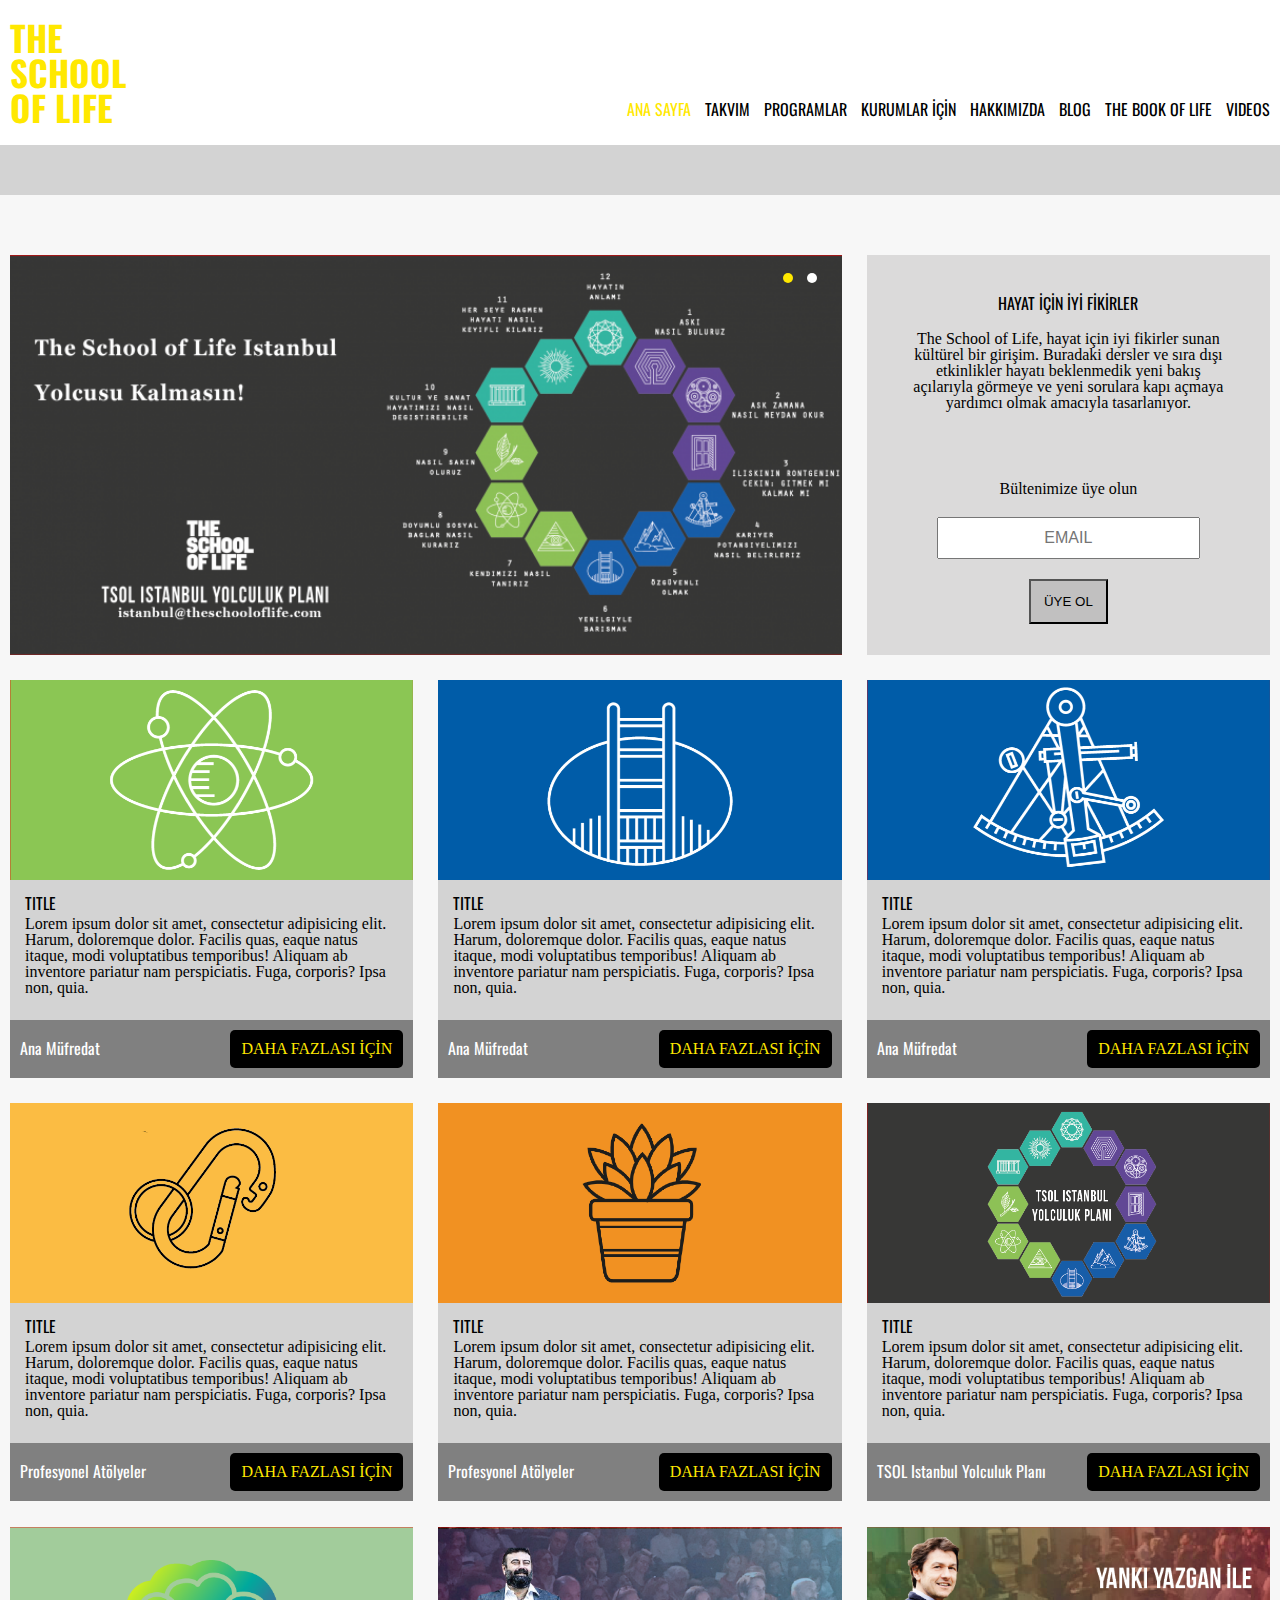
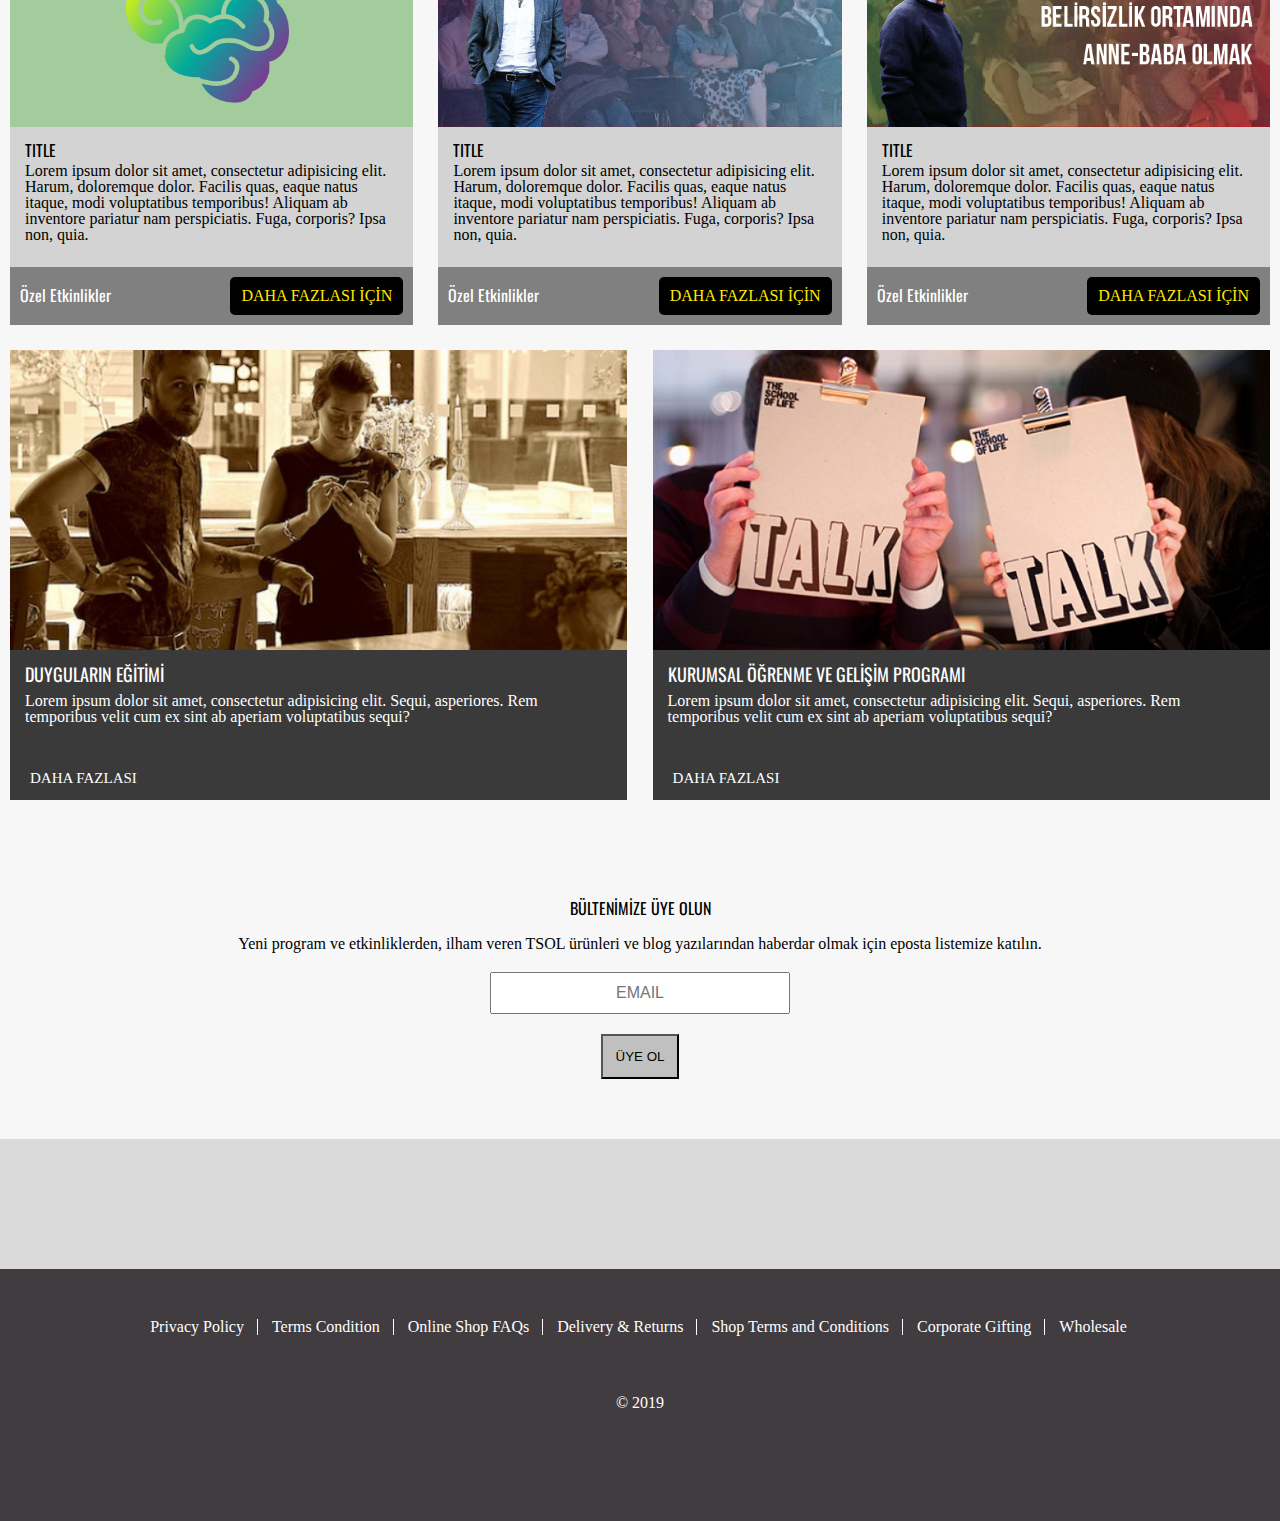
<file: 23_02_2019_tsol_web_projesi/index.html>
<!doctype html>
<html lang="tr">
			<head>
			<meta charset="UTF-8"/>
			<meta name="description" content="The School of Life is a global organisation dedicated to developing emotional intelligence. We apply psychology, philosophy, and culture to everyday life."/>
				
				<link rel="stylesheet" href="css/reset.css"/>
				<link rel="stylesheet" href="css/main.css"/>
				
				<!--font iconlar fontawesome.com-->
				<link rel="stylesheet" href="https://use.fontawesome.com/releases/v5.7.2/css/all.css" integrity="sha384-fnmOCqbTlWIlj8LyTjo7mOUStjsKC4pOpQbqyi7RrhN7udi9RwhKkMHpvLbHG9Sr" crossorigin="anonymous">
				
				<!--fonts.google.com OSWALD font -->
				
				<link href="https://fonts.googleapis.com/css?family=Oswald:200,300,400,500,600,700" rel="stylesheet">
				
				<!--favicon çağırma-->
				<link rel="icon" href="img/favicon.png"/>
		
			<title>The School of Life | Developing Emotional Intelligence</title>
				<script src="js/jquery-3.3.1.min.js"></script>
				<script src="js/main.js"></script>
				
			</head>

			<body class="home">
				<div id="page">
					<header id="page-header">
						<div class="row row-1 centered" >
								<h1 class="col col-1 logo">
								<a href="index.html">THE SCHOOL OF LIFE</a>
							</h1>	
							
							<div class="col col-2">
								<nav class="social">
									<ul>
										<li>
										 <a href="index.html">
											<i class="fab fa-instagram"></i>
											</a>
										</li>
										
										<li>
										 <a href="#">
											 <i class="fab fa-facebook-square"></i>
											</a>
										</li>
										
										<li>
										 <a href="#">
											 <i class="fab fa-twitter-square"></i>
											</a>
										</li>
										
										<li>
										 <a href="#">
											<i class="fab fa-pinterest-square"></i>
											</a>
										</li>
									</ul>
									
								</nav>
								
								<nav class="main-menu">
									<ul>
										<li class="active">
										 <a href="index.html" >
											 ANA SAYFA
											</a>
										</li>
										
										<li>
										 <a href="calendar.html">
											 TAKVIM
											</a>
										</li>
										
										<li>
										 <a href="#">
											 PROGRAMLAR
											</a>
										</li>
										
										<li>
										 <a href="#">
											 KURUMLAR İÇİN
											</a>
										</li>
										
										<li>
										 <a href="#">
											 HAKKIMIZDA
											</a>
										</li>
										
										<li>
										 <a href="#">
											 BLOG
											</a>
										</li>
										
										<li>
										 <a href="#">
											 THE BOOK OF LIFE
											</a>
										</li>
										
										<li>
										 <a href="#">
											 VIDEOS
											</a>
										</li>
									</ul>
								</nav>
							</div>
							
								<div class="clearfix">
										
							</div>

						</div>
						
												
						<div class="row row-2">
							
						</div>
					
						
						
					</header>
					
					<main class="centered">
						
						<!--ROW-1 -->
						<div class="row row-1 ">
							
							<div class="col col-1">
								
								
								<nav>
										<ul>
											<li class="btn btn-1 active">
												<a href="#" ></a>
											</li>
											
											<li class="btn btn-2">
												<a href="#"></a>
											</li>
										</ul>
									</nav>
								
									
								<div class="slider">
								
								
									
									<div class="slide slide-1">
									</div>
									
									<div class="slide slide-2">
									</div>
									
										
								</div>
								<div class="clearfix"></div>
									
									
								
							</div>
							
							<div class="col col-2">
									<h4>
								HAYAT İÇİN İYİ FİKİRLER
							</h4>
							<p>
						The School of Life, hayat için iyi fikirler sunan kültürel bir girişim. Buradaki dersler ve sıra dışı etkinlikler hayatı beklenmedik yeni bakış açılarıyla görmeye ve yeni sorulara kapı açmaya yardımcı olmak amacıyla tasarlanıyor.
							</p>
								
								
							
							<form id="frm-user-reg" action="reg.php" method="post">
					<label>Bültenimize üye olun</label>
					<input type="email" name="email" placeholder="EMAIL"/>
								<button type="submit">ÜYE OL</button>
								</form>
							
							
							</div>
							
							<div class="clearfix">
							</div>
						</div>
						<!--ROW-1 ends -->
						
						
						<!--ROW-2 -->
						<div class="row row-2 type-1">
							<div class="col col-1">
								<header>
								</header>
								<div class="content">
									<h1>
										TITLE
									</h1>
									<p>
										Lorem ipsum dolor sit amet, consectetur adipisicing elit. Harum, doloremque dolor. Facilis quas, eaque natus itaque, modi voluptatibus temporibus! Aliquam ab inventore pariatur nam perspiciatis. Fuga, corporis? Ipsa non, quia.
									</p>
								</div>
								<footer>
									<h4>
										Ana Müfredat
									</h4>
									
									<a class="btn btn-more" href="#">
										DAHA FAZLASI İÇİN
									</a>
						<div class="clearfix">
						</div>
								</footer>

							</div>
							
							<div class="col col-2">
								<header>
								</header>
								<div class="content">
									<h1>
										TITLE
									</h1>
									<p>
										Lorem ipsum dolor sit amet, consectetur adipisicing elit. Harum, doloremque dolor. Facilis quas, eaque natus itaque, modi voluptatibus temporibus! Aliquam ab inventore pariatur nam perspiciatis. Fuga, corporis? Ipsa non, quia.
									</p>
								</div>
								<footer>
									<h4>
										Ana Müfredat
									</h4>
									
									<a class="btn btn-more" href="#">
										DAHA FAZLASI İÇİN
									</a>
																	<div class="clearfix">
						</div>
								</footer>
							</div>
							
							<div class="col col-3">
								<header>
								</header>
								<div class="content">
									<h1>
										TITLE
									</h1>
									<p>
										Lorem ipsum dolor sit amet, consectetur adipisicing elit. Harum, doloremque dolor. Facilis quas, eaque natus itaque, modi voluptatibus temporibus! Aliquam ab inventore pariatur nam perspiciatis. Fuga, corporis? Ipsa non, quia.
									</p>
								</div>
								<footer>
									<h4>
										Ana Müfredat
									</h4>
									
									<a class="btn btn-more" href="#">
										DAHA FAZLASI İÇİN
									</a>
						<div class="clearfix">
						</div>
								</footer>
							</div>
							</div>
						<!--ROW-2 ends -->
						
						<!--ROW-3 -->
							<div class="row row-3 type-1">
							<div class="col col-1">
								<header>
								</header>
								<div class="content">
									<h1>
										TITLE
									</h1>
									<p>
										Lorem ipsum dolor sit amet, consectetur adipisicing elit. Harum, doloremque dolor. Facilis quas, eaque natus itaque, modi voluptatibus temporibus! Aliquam ab inventore pariatur nam perspiciatis. Fuga, corporis? Ipsa non, quia.
									</p>
								</div>
								<footer>
									<h4>
										Profesyonel Atölyeler
									</h4>
									
									<a class="btn btn-more" href="#">
										DAHA FAZLASI İÇİN
									</a>
						<div class="clearfix">
						</div>
								</footer>
							</div>
							
							<div class="col col-2">
								<header>
								</header>
								<div class="content">
									<h1>
										TITLE
									</h1>
									<p>
										Lorem ipsum dolor sit amet, consectetur adipisicing elit. Harum, doloremque dolor. Facilis quas, eaque natus itaque, modi voluptatibus temporibus! Aliquam ab inventore pariatur nam perspiciatis. Fuga, corporis? Ipsa non, quia.
									</p>
								</div>
								<footer>
									<h4>
										Profesyonel Atölyeler
									</h4>
									
									<a class="btn btn-more" href="#">
										DAHA FAZLASI İÇİN
									</a>
									
							<div class="clearfix">
							</div>
								</footer>
							</div>
							
							<div class="col col-3">
								<header>
								</header>
								<div class="content">
									<h1>
										TITLE
									</h1>
									<p>
										Lorem ipsum dolor sit amet, consectetur adipisicing elit. Harum, doloremque dolor. Facilis quas, eaque natus itaque, modi voluptatibus temporibus! Aliquam ab inventore pariatur nam perspiciatis. Fuga, corporis? Ipsa non, quia.
									</p>
								</div>
								<footer>
									<h4>
										TSOL Istanbul Yolculuk Planı
									</h4>
									
									<a class="btn btn-more" href="#">
										DAHA FAZLASI İÇİN
									</a>
						<div class="clearfix">
						</div>
								</footer>
							</div>
								<div class="clearfix">
						</div>
								</div>
						<!--ROW-3 ends -->
						
						<!--ROW-4 -->
								<div class="row row-4 type-1">
							<div class="col col-1">
								<header>
								</header>
								<div class="content">
									<h1>
										TITLE
									</h1>
									<p>
										Lorem ipsum dolor sit amet, consectetur adipisicing elit. Harum, doloremque dolor. Facilis quas, eaque natus itaque, modi voluptatibus temporibus! Aliquam ab inventore pariatur nam perspiciatis. Fuga, corporis? Ipsa non, quia.
									</p>
								</div>
								<footer>
									<h4>
										Özel Etkinlikler
									</h4>
									
									<a class="btn btn-more" href="#">
										DAHA FAZLASI İÇİN
									</a>
						<div class="clearfix">
						</div>
								</footer>
							</div>
							
							<div class="col col-2">
								<header>
								</header>
								<div class="content">
									<h1>
										TITLE
									</h1>
									<p>
										Lorem ipsum dolor sit amet, consectetur adipisicing elit. Harum, doloremque dolor. Facilis quas, eaque natus itaque, modi voluptatibus temporibus! Aliquam ab inventore pariatur nam perspiciatis. Fuga, corporis? Ipsa non, quia.
									</p>
								</div>
								<footer>
									<h4>
										Özel Etkinlikler
									</h4>
									
									<a class="btn btn-more" href="#">
										DAHA FAZLASI İÇİN
									</a>
						<div class="clearfix">
						</div>
								</footer>
								<div class="clearfix">
						</div>
							</div>
							
							<div class="col col-3">
								<header>
								</header>
								<div class="content">
									<h1>
										TITLE
									</h1>
									<p>
										Lorem ipsum dolor sit amet, consectetur adipisicing elit. Harum, doloremque dolor. Facilis quas, eaque natus itaque, modi voluptatibus temporibus! Aliquam ab inventore pariatur nam perspiciatis. Fuga, corporis? Ipsa non, quia.
									</p>
								</div>
								<footer>
									<h4>
										Özel Etkinlikler
									</h4>
									
									<a class="btn btn-more" href="#">
										DAHA FAZLASI İÇİN
									</a>
																	                        <div class="clearfix">
						</div>
								</footer>
								<div class="clearfix">
						</div>
							</div>
							

						</div>
						
						<!--ROW-4 ends -->
						
						
							<!--ROW-5 -->
						<div class="row row-5">
						<div class="col col-1">
							<div>
								
								<header>
							</header>
							<div class="content">
								<h4>
									DUYGULARIN EĞİTİMİ
								</h4>
								<p>
									Lorem ipsum dolor sit amet, consectetur adipisicing elit. Sequi, asperiores. Rem temporibus velit cum ex sint ab aperiam voluptatibus sequi?
								</p>
							</div>
							<footer>
									<a href="#">
										DAHA FAZLASI
									</a>
								<div class="clearfix">
						</div>
							</footer>
									
								</div>
							</div>
							<div class="col col-2">
								<header>
								</header>
								<div class="content">
									<h4>
									KURUMSAL ÖĞRENME VE GELİŞİM PROGRAMI
									</h4>
									<p>
									Lorem ipsum dolor sit amet, consectetur adipisicing elit. Sequi, asperiores. Rem temporibus velit cum ex sint ab aperiam voluptatibus sequi?
									</p>
								</div>
								<footer>
									<a href="#">
										DAHA FAZLASI
									</a>
								</footer>
							</div>
						</div>
						<div class="clearfix">
						</div>
						<!--ROW-5 ends -->
						
						
						<!--ROW-6 -->
						<div class="row row-6">
							
								<h4>
								BÜLTENİMİZE ÜYE OLUN
							</h4>
							<p>
								Yeni program ve etkinliklerden, ilham veren TSOL ürünleri ve blog yazılarından haberdar olmak için eposta listemize katılın.
							</p>
							
							<form id="frm-newslatter" action="reg.php" method="post">
					<label></label>
					<input type="email" name="email" placeholder="EMAIL"/>
								
							<button type="submit">ÜYE OL</button>
								
								</form>
							
						
					
						</div>
						
					</main>
					
					<footer id="page-footer">
						<div class="row row-1">
							<nav>
								<ul>
									<li>
										<a href="#">
										<i class="fab fa-facebook-square"></i>
										</a>
									</li>
									
									<li>
										 <a href="#">
											 <i class="fab fa-twitter-square"></i>
											</a>
										</li>
									
									<li>
										 <a href="index.html">
											<i class="fab fa-instagram"></i>
											</a>
										</li>
									
									<li>
										 <a href="#">
											<i class="fab fa-pinterest-square"></i>
											</a>
										</li>
								</ul>
							</nav>
						</div>
						
						
						
						<div class="row row-2">
							<nav>
								<ul>
									<li>
										<a href="#">Privacy Policy </a>
									</li>
									
									<li>
										<a href="#">Terms Condition</a>
									</li>
									
									<li>
										<a href="#">Online Shop FAQs</a>

									</li>
									
									<li>
										<a href="#">Delivery & Returns</a>
									</li>
									
										<li>
										<a href="#">Shop Terms and Conditions</a>
									</li>
									
										<li>
										<a href="#">Corporate Gifting</a>
									</li>
									
									
										<li>
										<a href="#">Wholesale</a>
									</li>
								</ul>
							</nav>
							
							<p>
								© 2019
							</p>
						</div>
						
					</footer>
				</div>
			</body>
</html>
</file>
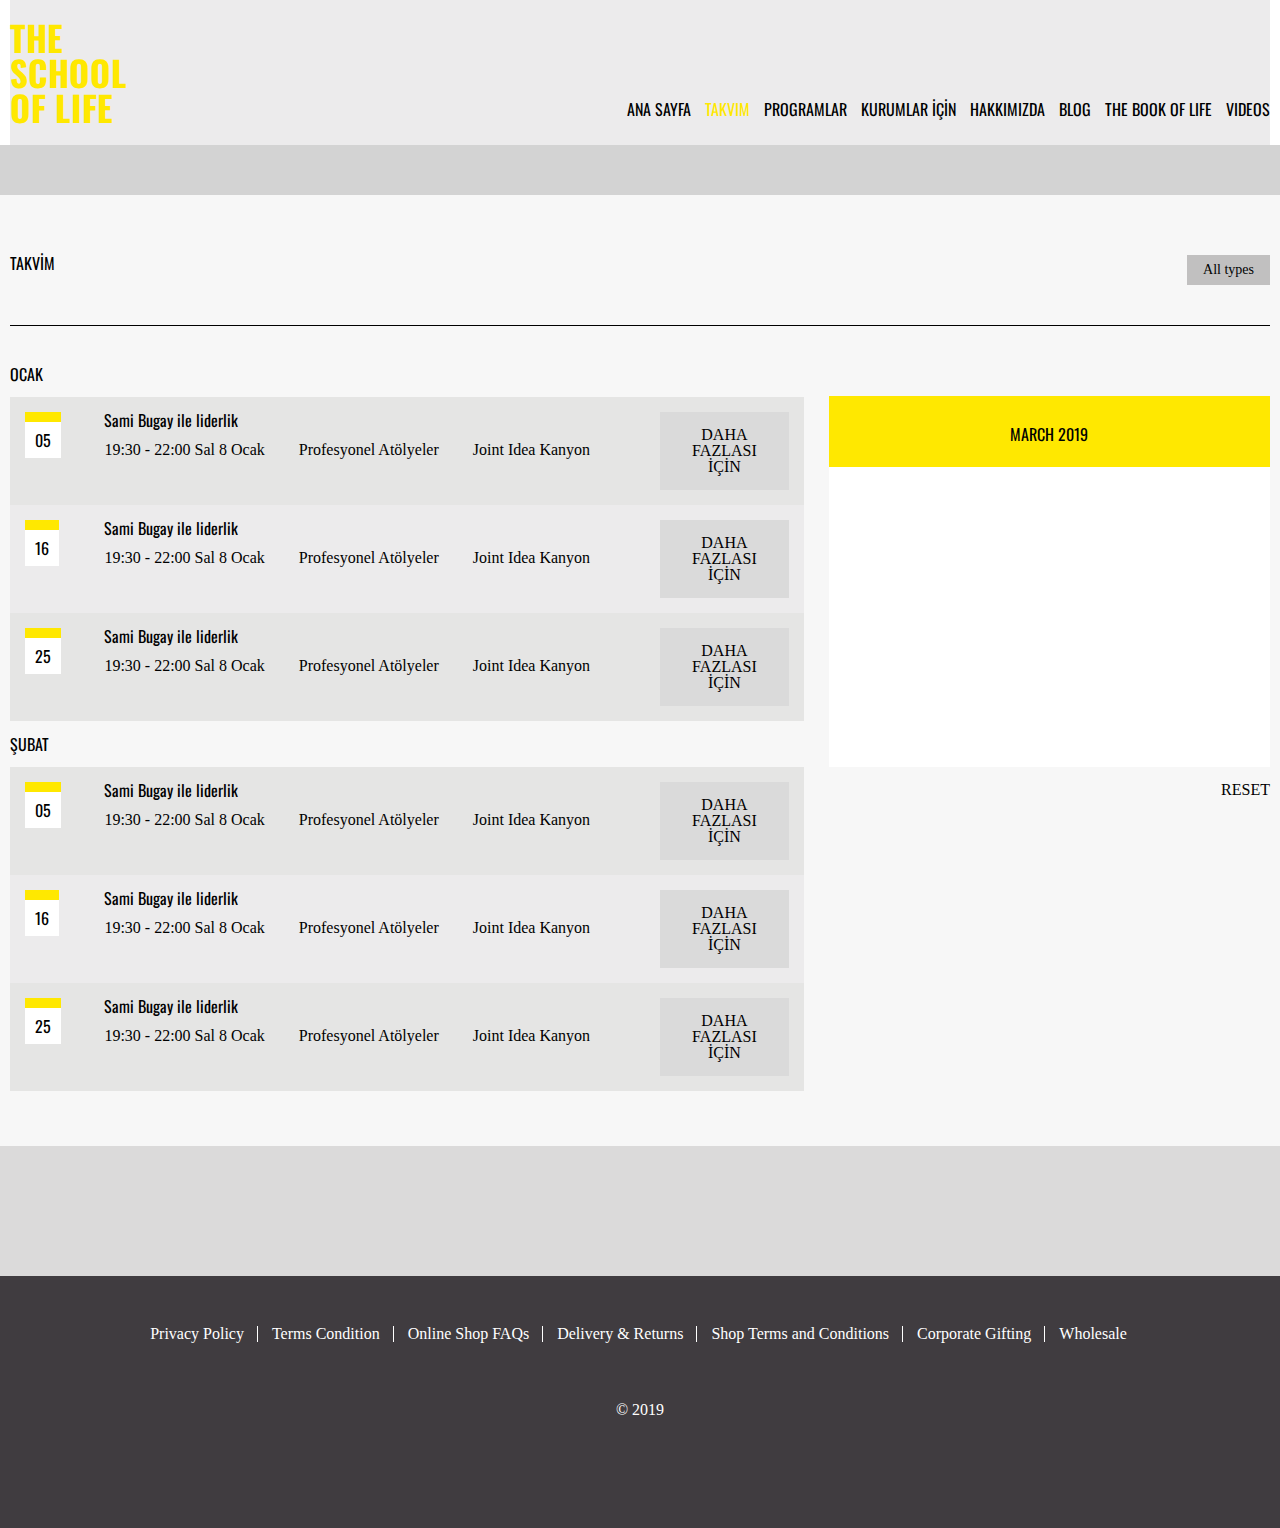
<file: 23_02_2019_tsol_web_projesi/calendar.html>
<!doctype html>
<html lang="tr">
			<head>
			<meta charset="UTF-8">
			<meta name="description" content="The School of Life is a global organisation dedicated to developing emotional intelligence. We apply psychology, philosophy, and culture to everyday life."/>
				
				<link rel="stylesheet" href="css/reset.css"/>
				<link rel="stylesheet" href="css/main.css"/>
				
				<!--font iconlar fontawesome.com-->
				<link rel="stylesheet" href="https://use.fontawesome.com/releases/v5.7.2/css/all.css" integrity="sha384-fnmOCqbTlWIlj8LyTjo7mOUStjsKC4pOpQbqyi7RrhN7udi9RwhKkMHpvLbHG9Sr" crossorigin="anonymous">
				
				<!--fonts.google.com OSWALD font -->
				
				<link href="https://fonts.googleapis.com/css?family=Oswald:200,300,400,500,600,700" rel="stylesheet">
				
				<!--favicon çağırma-->
				<link rel="icon" href="img/favicon.png"/>
		
			<title>The School of Life | Developing Emotional Intelligence</title>
				
			</head>

			<body class="calendar">
				<div id="page">
					<header id="page-header">
						<div class="row row-1 centered" >
								<h1 class="col col-1 logo">
								<a href="index.html">THE SCHOOL OF LIFE</a>
							</h1>	
							
							<div class="col col-2">
								<nav class="social">
									<ul>
										<li>
										 <a href="index.html">
											<i class="fab fa-instagram"></i>
											</a>
										</li>
										
										<li>
										 <a href="#">
											 <i class="fab fa-facebook-square"></i>
											</a>
										</li>
										
										<li>
										 <a href="#">
											 <i class="fab fa-twitter-square"></i>
											</a>
										</li>
										
										<li>
										 <a href="#">
											<i class="fab fa-pinterest-square"></i>
											</a>
										</li>
									</ul>
									
								</nav>
								
								<nav class="main-menu">
									<ul>
										<li >
										 <a href="index.html" >
											 ANA SAYFA
											</a>
										</li>
										
										<li class="active">
										 <a href="calendar.html">
											 TAKVIM
											</a>
										</li>
										
										<li>
										 <a href="#">
											 PROGRAMLAR
											</a>
										</li>
										
										<li>
										 <a href="#">
											 KURUMLAR İÇİN
											</a>
										</li>
										
										<li>
										 <a href="#">
											 HAKKIMIZDA
											</a>
										</li>
										
										<li>
										 <a href="#">
											 BLOG
											</a>
										</li>
										
										<li>
										 <a href="#">
											 THE BOOK OF LIFE
											</a>
										</li>
										
										<li>
										 <a href="#">
											 VIDEOS
											</a>
										</li>
									</ul>
								</nav>
							</div>
							
								<div class="clearfix">
										
							</div>

						</div>
						
												
						<div class="row row-2">
							
						</div>
					
						
						
					</header>
					
					<main class="centered">
						<header>
							<h2>TAKVİM</h2>
							<nav>
								<ul>
									<li>All types</li>
								</ul>
							</nav>
							
							<div class="clearfix">
							</div>
							
						</header>
						
						<div class="col col-1">
							
								<h3>
									OCAK
								</h3>
							<div class="wrapper-days">
								
								<!-- row-1 begins -->
								<div class="row row-1">
									<div class="col col-1">
										<h4 class="day">05</h4>
									</div>
									<div class="col col-2">
										<h2>Sami Bugay ile liderlik</h2>
										
										<ul class="retails">
											<li>19:30 - 22:00 Sal 8 Ocak</li>
											<li>Profesyonel Atölyeler</li>
											<li>Joint Idea Kanyon</li>
										</ul>
									</div>
									
									<div class="col col-3">
												<a href="#" class="btn btn-more">DAHA FAZLASI İÇİN</a>
									</div>
								
									<div class="clearfix">
								</div>
							</div>
								<!-- row-1 ends-->
								
								<!-- row-2 begins -->
								
									<div class="row row-2">
									<div class="col col-1">
										<h4 class="day">16</h4>
									</div>
									<div class="col col-2">
										<h2>Sami Bugay ile liderlik</h2>
										
										<ul class="retails">
											<li>19:30 - 22:00 Sal 8 Ocak</li>
											<li>Profesyonel Atölyeler</li>
											<li>Joint Idea Kanyon</li>
										</ul>
									</div>
									
									<div class="col col-3">
												<a href="#" class="btn btn-more">DAHA FAZLASI İÇİN</a>
									</div>
								
									<div class="clearfix">
								</div>
							</div>
									<!-- row-2 ends -->
								
								<!-- row-3 begins-->
								<div class="row row-3">
									<div class="col col-1">
										<h4 class="day">25</h4>
									</div>
									<div class="col col-2">
										<h2>Sami Bugay ile liderlik</h2>
										
										<ul class="retails">
											<li>19:30 - 22:00 Sal 8 Ocak</li>
											<li>Profesyonel Atölyeler</li>
											<li>Joint Idea Kanyon</li>
										</ul>
									</div>
									
									<div class="col col-3">
												<a href="#" class="btn btn-more">DAHA FAZLASI İÇİN</a>
									</div>
								
									<div class="clearfix">
								</div>
							</div>
								
								<!-- row-3 ends-->
								
								
							</div>
							
							
							<h3>
									ŞUBAT
								</h3>
							<div class="wrapper-days ">
								
								<!-- row-1 begins -->
								<div class="row row-4">
									<div class="col col-1">
										<h4 class="day">05</h4>
									</div>
									<div class="col col-2">
										<h2>Sami Bugay ile liderlik</h2>
										
										<ul class="retails">
											<li>19:30 - 22:00 Sal 8 Ocak</li>
											<li>Profesyonel Atölyeler</li>
											<li>Joint Idea Kanyon</li>
										</ul>
									</div>
									
									<div class="col col-3">
												<a href="#" class="btn btn-more">DAHA FAZLASI İÇİN</a>
									</div>
								
									<div class="clearfix">
								</div>
							</div>
								<!-- row-1 ends-->
								
								<!-- row-2 begins -->
								
									<div class="row row-1">
									<div class="col col-1">
										<h4 class="day">16</h4>
									</div>
									<div class="col col-2">
										<h2>Sami Bugay ile liderlik</h2>
										
										<ul class="retails">
											<li>19:30 - 22:00 Sal 8 Ocak</li>
											<li>Profesyonel Atölyeler</li>
											<li>Joint Idea Kanyon</li>
										</ul>
									</div>
									
									<div class="col col-3">
												<a href="#" class="btn btn-more">DAHA FAZLASI İÇİN</a>
									</div>
								
									<div class="clearfix">
								</div>
							</div>
									<!-- row-2 ends -->
								
								<!-- row-3 begins-->
								<div class="row row-2">
									<div class="col col-1">
										<h4 class="day">25</h4>
									</div>
									<div class="col col-2">
										<h2>Sami Bugay ile liderlik</h2>
										
										<ul class="retails">
											<li>19:30 - 22:00 Sal 8 Ocak</li>
											<li>Profesyonel Atölyeler</li>
											<li>Joint Idea Kanyon</li>
										</ul>
									</div>
									
									<div class="col col-3">
												<a href="#" class="btn btn-more">DAHA FAZLASI İÇİN</a>
									</div>
								
									<div class="clearfix">
								</div>
							</div>
								
								<!-- row-3 ends-->
								
								
							</div>
							
							
							
							
							
						</div>
						
						<div class="col col-2">
							<div id="the-calendar">
								<header>
									<div class="col col-1">
									<a href="#"><i class="fas fa-angle-left"></i></a>	
									</div>
									
									<div class="col col-2">
										<h3>MARCH 2019</h3>
									</div>
									
									<div class="col col-3">
										<a href="#"><i class="fas fa-angle-right"></i></a>
									</div>
										
									<div class="clearfix">
									</div>
													
								</header>
								
								<div class="content">
								</div>
								
								<footer>
									<a href="#">RESET</a>
								<div class="clearfix">
						       </div>
								</footer>
								
							
							</div>
						</div>
						
						<div class="clearfix">
						</div>
						
					</main>
					
					<footer id="page-footer">
						<div class="row row-1">
							<nav>
								<ul>
									<li>
										<a href="#">
										<i class="fab fa-facebook-square"></i>
										</a>
									</li>
									
									<li>
										 <a href="#">
											 <i class="fab fa-twitter-square"></i>
											</a>
										</li>
									
									<li>
										 <a href="index.html">
											<i class="fab fa-instagram"></i>
											</a>
										</li>
									
									<li>
										 <a href="#">
											<i class="fab fa-pinterest-square"></i>
											</a>
										</li>
								</ul>
							</nav>
						</div>
						
						
						
						<div class="row row-2">
							<nav>
								<ul>
									<li>
										<a href="#">Privacy Policy </a>
									</li>
									
									<li>
										<a href="#">Terms Condition</a>
									</li>
									
									<li>
										<a href="#">Online Shop FAQs</a>

									</li>
									
									<li>
										<a href="#">Delivery & Returns</a>
									</li>
									
										<li>
										<a href="#">Shop Terms and Conditions</a>
									</li>
									
										<li>
										<a href="#">Corporate Gifting</a>
									</li>
									
									
										<li>
										<a href="#">Wholesale</a>
									</li>
								</ul>
							</nav>
							
							<p>
								© 2019
							</p>
						</div>
						
					</footer>
				</div>
			</body>
</html>
</file>
<file: 23_02_2019_tsol_web_projesi/css/main.css>
/* Evrensel Stiller */
*{box-sizing:border-box;}

.clearfix{clear:both;}

.centered{
	width:1260px;
	margin:0 auto;
}

body{
	background-color:#f7f7f7;
}

#page-header nav ul li.active a{
	color:rgba(255, 232, 0, 1);
}

#page-header nav ul li a:hover{
	color:rgba(255, 232, 0, 1);
}

main nav ul li.active a {
	color:rgba(255, 232, 0, 1);
}



a {
	text-decoration:none;
}

nav ul li{
	display:inline-block;
}

h1, h2, h3, h4, h5, h6{
	font-family: 'Oswald', sans-serif;
}


/* Buttonlar */
a.btn{
	color:rgba(255, 232, 0, 1);
	text-decoration:none;
	background-color:black;
	padding:11px;
	display:inline-block;
	float:right;
	border-radius:5px;
}

a.btn:hover{
	background-color:rgba(255, 232, 0, 1);
	color:black;
	
}

main div.row-6  a{
	color:black;
	text-decoration:none;
	background-color:lightgray;
	padding:13px;
	display:inline-block;
	
}

main div.row-6 a:hover{
	background-color:rgba(255, 232, 0, 1);

	
}

main div.row-1 .col-2  button{
	color:black;
	text-decoration:none;
	background-color:rgba(193,192,192,1.00);
	padding:13px;
	
	
}

main div.row-1 .col-2 button:hover{
	background-color:rgba(255, 232, 0, 1);

	
}



main div.row-1 .col-2 input{
	width:100%;
	text-align:center;
	margin-top:20px;
}

main div.row-1 .col-2 input:focus{
	outline:none;
}


main div.row-1 .col-2 button{
	margin-top:20px;
	

	
	
	
}



main .row-6   button{
	color:black;
	text-decoration:none;
	background-color:rgba(193,192,192,1.00);
	padding:13px;
	margin-top:20px;
	
}

main  .row-6    button:hover{
	background-color:rgba(255, 232, 0, 1);

	
}

main  .row-6    form{
	width:300px;
margin:10px auto;
	
}

main  .row-6    input{
	width:100%;

	
}



main div.row-1 .col-1 li a{
	width:10px;
	height:10px;
	border-radius:50px;
	display:block;
	background-color:white;
	text-decoration:none;
	margin-right:10px;

}

main div.row-1 .col-1 li.active a{
	background-color:rgba(255, 232, 0, 1);

}






/* page stilleri */
#page{
	
}

strong{
	font-weight:bold;
}


/*page-header stilleri*/
#page-header{
	background-color:white;
}

#page-header nav {
	text-align:right;
}
#page-header h1.logo a{
	color:rgba(255, 232, 0, 1);
	font-size:35px;
	font-weight:700;
}


#page-header  nav.main-menu{
	margin-top:65px;
		
}

#page-header  nav.main-menu li{
	margin-left:10px;
}

#page-header  nav.social li{
	margin-left:6px;
}

#page-header  nav.main-menu li:first-child{
	margin-left:0;
}

#page-header  nav.main-menu a{
	
	color:black;
	font-family: 'Oswald', sans-serif;
}

#page-header  nav.social a{
	color:black;
	font-family: 'Oswald', sans-serif;
}


#page-header  nav.social{
	
	
}


#page-header div.row{
	
		
}


#page-header div.row-1{
	padding:20px 0;
		
}

#page-header div.row-2{
	padding:20px 0;
		
}


#page-header .row-1 .col{
	

	float:left;
}

#page-header .row-1 .col-1{
	
	float:left;
	width:10%;

}



#page-header .row-1 .col-2{
	
	float:left;
	width:90%;

	
}



#page-header div.row-2{
	
	height:50px;
	width:100%;
	background-color:lightgray;
}




/*main stilleri*/
main{
	
	padding-top:60px;
	padding-bottom:40px;
	
}




main div.row-1 .col-2 input{
	padding:10px;
	text-align:center;
	
	font-size:16px;
	

}

main div.row-1 .col-2 form{
	padding:30px;
margin-bottom:20px;
	margin-top:20px;
	
}

main div.row-1 .col-2 h4{
	margin-bottom:20px;
}

main div.row-1 .col-2 p{
	margin-bottom:40px;
}



main .col-1 nav{
	position:absolute;
	z-index:1;
	height:50px;
	right:15px;
	top:15px;
	
	
}

main .col-1 li{
	display:inline-block;
	
	
	
}




main .row.row-1 div.col-1{
	
	width:66%;
	float:left;
	margin-right:2%;
	overflow:hidden;
	position:relative;
}


main .col-1 .slider {
	width:200%;
	height:400px;
	background-color:red;
		position:relative;
}

main .col-1 .slide {
	width:50%;
	height:400px;
	float:left;
}


main .col-1 .slide-2{
	background-image:url(../img/Facebook-Cover-image.jpg);
		background-size:cover;
	background-position:center;
}
main .col-1 .slide-1{
	background-image:url(../img/Yolculuk-Plan-hpmepage-banner2.png);
		background-size:cover;
	background-position:center;
}





body.home main .row.row-1 div.col-2{
height:400px;
	float:left;
	width:32%;
	background-color:rgba(219,218,218,1.00);
	padding:40px;
	text-align:center;
}

main .row.type-1 .col{
	float:left;
	width:32%;
	margin-left:2%;
	background-color:red;
	
	margin-top:2%;
}

main .row.type-1 .col:first-child{
	margin-left:0;
}

main .row.type-1 .col header{
	height:200px;
	
	
}


main .row.type-1 .col div.content{
	height:140px;
	background-color:lightgray;
	
}

main div.content h1{
	margin-bottom:5px;
	
}

main div.content{
	padding:15px;
}


main .row.type-1 .col footer{
	
	background-color:grey;
	
}

main.row .col {
	
}

main .row.type-1 .col footer h4{
	margin-top:10px;
}

main .row-2.type-1 .col-1 header{
	background-image:url(../img/8-How-to-be-sociable-thumbnail-newsite.png);
	background-size:cover;
	background-position:center;
	

}

main .row-2.type-1 .col-2 header{
	background-image:url(../img/6-How-to-manage-the-fear-of-failure-thumbnail-newsite.png);
	
	

}

main .row-2.type-1 .col-3 header{
		background-image:url(../img/4-How-to-identify-your-career-potential-thumbnail-newsite.png);
}

main .row-3.type-1 .col-1 header{
	background-image:url(../img/degisime-uyumlanmak-list.png)
}

main .row-3.type-1 .col-2 header{
	background-image:url(../img/resilience-list.png);
}
main .row-3.type-1 .col-3 header{
	background-image:url(../img/yolculuk-plan-list-11.png);
}

main .row-4.type-1 .col-1 header{
	background-image:url(../img/Mindfulness-banner.png);
}

main .row-4.type-1 .col-2 header{
	background-image:url(../img/belirsizlige-ragmen-hayatn-secmek-web-banner-2.png);
}

main .row-4.type-1 .col-3 header{
	background-image:url(../img/Yank-Yazgan-590x280-web.png);
}


main .row.type-1 header{
	
	background-size:cover;
	background-position:center;
	

}

main .row.type-1 footer{
	padding:10px;
	
}

main .row.type-1 footer h4{
	color:white;
	float:left;
}

main .row-5 .col{
	margin-top:2%;
	float:left;
	margin-left:2%;
	height:450px;
	width:49%;
	
}

main .row-5 .col-1{
	margin-left:0;
}

main .row-5 .col-1 header{
	height:300px;
	background-image:url(../img/duygusal-egitim-1.jpg);
	background-size:cover;
}

main .row-5 .col-2 header{
	height:300px;
	background-image:url(../img/Facebook-Cover-image.jpg);
	background-size:cover;
	background-position:center;
	
}

main .row-5 .col-1 div.content{
	height:100px;
	background-color:rgba(58,58,58,1.00);
}

main .row-5 .col-1 footer{
	height:50px;
	background-color:rgba(58,58,58,1.00);
}

main .row-5 .col-2 div.content{
	height:100px;
	background-color:rgba(58,58,58,1.00);
}


main .row-5 .col-2 footer{
	
	height:50px;
	background-color:rgba(58,58,58,1.00);
	
}

main .row-5  footer{
	padding:20px;
	
}
main .row-5 h4{
	color:white;
	font-size:18px;
	margin-bottom:10px;
}

main .row-5 div.content p{
	color:white;
	
}
	

main .row-5  footer a{
	font-size:15px;
	text-decoration:none;
	color:white;
}

main .row-5  footer a:hover{
	color:yellow;
}

main .row-5 header:hover{
	
}


main div.row-6 {
	
	margin-top:100px;
	text-align:center;
}


main div.row-6 input{
	padding:10px;
	text-align:center;
	outline:none;
	font-size:16px;
	

}

main div.row-6 form{
margin-bottom:20px;
}

main div.row-6 h4{
	margin-bottom:20px;
}

main div.row-6 p{
	margin-bottom:20px;
}






/*page-footer stilleri*/

#page-footer{
	
	
}
#page-footer div.row{
	
	
	padding:50px;
	text-align:center;
}


#page-footer div.row-1{
	
	
	background-color:rgba(219,218,218,1.00);
}

#page-footer div.row-2{
	
	
	background-color:#403c40;
}



#page-footer div.row-1 a{
	 font-size:30px;
	color:black;
	margin-right:10px;
}

#page-footer div.row-1 a:hover{
	 font-size:30px;
	color:rgba(255, 232, 0, 1);
	
}

#page-footer .row-2 {
	
	padding:40px;
}

#page-footer .row-2 nav li{
	border-right:1px solid white;
	padding-left:10px;
	padding-right:13px;
	margin-bottom:20px;
}



#page-footer .row-2 nav a{ 
	text-decoration:none;
	color:white;
}


#page-footer .row-2 nav a:hover{
	text-decoration-line:underline;
	color:white;
}

#page-footer .row-2 nav li:last-child{
	border-right:0;
}

#page-footer .row-2 p{
	color:white;
	margin-top:40px;
	margin-bottom:60px;
}


/* --- Page Calendar ---*/


body.calendar main {
	
	 
}

body.calendar main header{
	border-bottom:1px solid black;
	margin-bottom:40px;
	padding-bottom:40px;
}


body.calendar main div.col-1{
	float:left;
	width:63%;
	margin-right:2%;
}

body.calendar main  div.col-2{
	
	
	float:left;
	width:35%;
	
}

body.calendar main header nav{
	float:right;
	background-color:rgba(193,192,192,1.00);
	font-size:14px;
}

body.calendar main header nav li{
	padding:8px 16px;
}


body.calendar main header h2{
	float:left;
}

body.calendar .row{
	background-color:#ecebec;
}



body.calendar main .wrapper-days .row .col-1 h4.day{
	border-top:10px solid rgba(255, 232, 0, 1);
	background-color:white;
	display:inline-block;
	padding:10px;
}


body.calendar main .wrapper-days .col-3 a.btn{
	padding:15px;
	background-color:rgba(218,218,218,1.00);
	color:black;
	border-radius:0;
}

body.calendar main .wrapper-days .col-3 a.btn:hover{
	
	background-color:#ffe800;
	color:black;
}



body.calendar main .wrapper-days {
	margin-bottom:15px;
}

body.calendar main .wrapper-days .col-2 h2{
	margin-bottom:14px;
}

body.calendar main .wrapper-days .col-2 ul.retails li{
	display:inline-block;
}


body.calendar main  .col-1 h3{
	margin-bottom:15px;
	
}




body.calendar main  div.wrapper-days .row:nth-child(odd){
	background-color:#e5e5e4;
	
}








body.calendar main .row .col {
	
	height:auto;
	float:left;
	padding:15px;
	margin:0;
}



body.calendar main .row .col-1 {
	width:10%;
	border:none;
	
}

body.calendar main .row .col-2 {
	width:70%;
	border:none;
}

body.calendar main .row .col-3 {
	width:20%;
	text-align:center;
}


body.calendar main .row  .col-2 ul.retails li{
	margin-right:30px;
}

body.calendar main .row  .col-2 ul.retails li:last-child{
	margin-right:0;
}

#the-calendar{
	margin-top:30px;
}

#the-calendar header{
	padding:15px;
	background-color:#ffe800;
	border:none;
	margin:0;
}


#the-calendar .content{
	height:300px;
	background-color:white;
}


#the-calendar header .col{
	 margin:0;
	padding:10px;
	float:left;
	text-align:center;
	
	font-family:'Oswald';
}


#the-calendar header .col-1{
	width:10%;
	
	
}

#the-calendar header .col-2{
	width:80%;
	
}


#the-calendar header  a{
	display:inline-block;
	padding:5px;
	
}

#the-calendar header a:hover{
	background-color:lightgray;
	color:white;
	
}

#the-calendar header .col-2 h3{
	padding-top:5px;
	
}


#the-calendar footer a{
	text-align:right;
	
}

#the-calendar footer a{
	float:right;
	text-decoration:none;
	margin-top:15px;
	color:black;
	
}

#the-calendar footer a:hover{
	text-decoration:underline;
	
}
</file>
